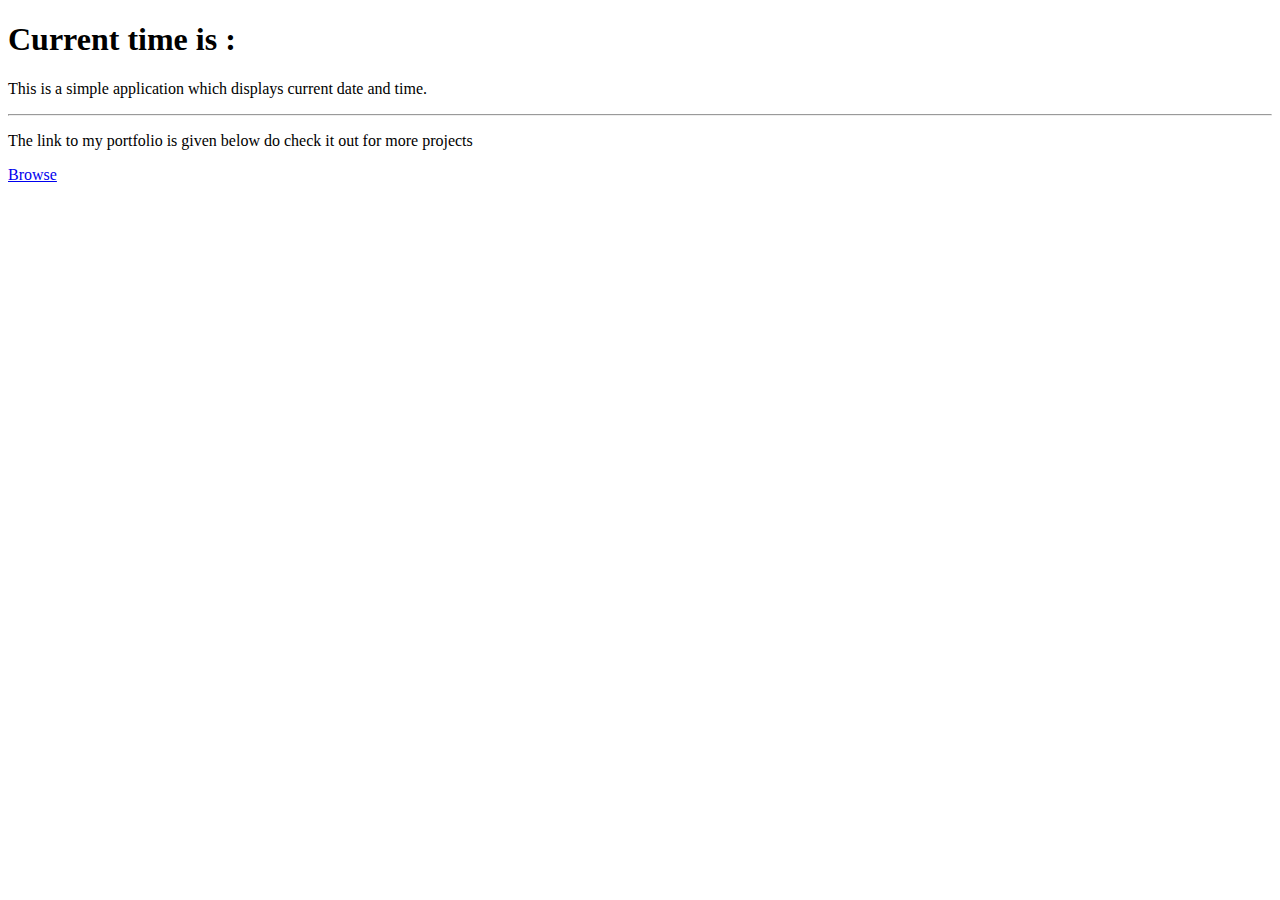
<file: js_clock/index.html>
<!DOCTYPE html>
<html lang="en">
<head>
    <meta charset="UTF-8">
    <meta http-equiv="X-UA-Compatible" content="IE=edge">
    <meta name="viewport" content="width=device-width, initial-scale=1.0">
    <title>Clock</title>
    <link rel="shortcut icon" href="square-clock.png" type="image/x-icon">
    <link rel="stylesheet" href="https://cdn.jsdelivr.net/npm/bootstrap@4.1.3/dist/css/bootstrap.min.css" integrity="sha384-MCw98/SFnGE8fJT3GXwEOngsV7Zt27NXFoaoApmYm81iuXoPkFOJwJ8ERdknLPMO" crossorigin="anonymous">
    <script src="https://code.jquery.com/jquery-3.3.1.slim.min.js" integrity="sha384-q8i/X+965DzO0rT7abK41JStQIAqVgRVzpbzo5smXKp4YfRvH+8abtTE1Pi6jizo" crossorigin="anonymous"></script>
    <script src="https://cdn.jsdelivr.net/npm/popper.js@1.14.3/dist/umd/popper.min.js" integrity="sha384-ZMP7rVo3mIykV+2+9J3UJ46jBk0WLaUAdn689aCwoqbBJiSnjAK/l8WvCWPIPm49" crossorigin="anonymous"></script>
    <script src="https://cdn.jsdelivr.net/npm/bootstrap@4.1.3/dist/js/bootstrap.min.js" integrity="sha384-ChfqqxuZUCnJSK3+MXmPNIyE6ZbWh2IMqE241rYiqJxyMiZ6OW/JmZQ5stwEULTy" crossorigin="anonymous"></script>
    <script>
        let a;
        let date;
        let time;
        setInterval(()=>{
            a=new Date();
            date=a.toLocaleDateString();
            time=a.getHours()+":"+a.getMinutes()+":"+a.getSeconds()
            document.getElementById('time').innerHTML=time +" on "+ date;
        },1000);
    </script>
</head>
<body>
   
      <div class="container my-5">
        <div class="jumbotron">
            <h1 class="display-4">Current time is : <span id="time"></span></h1>
            <p class="lead">This is a simple application which displays current date and time.</p>
            <hr class="my-4">
            <p>The link to my portfolio is given below do check it out for more projects</p>
            <a class="btn btn-primary btn-lg" href="#" role="button">Browse</a>
          </div>
      </div>
</body>
</html>
</file>
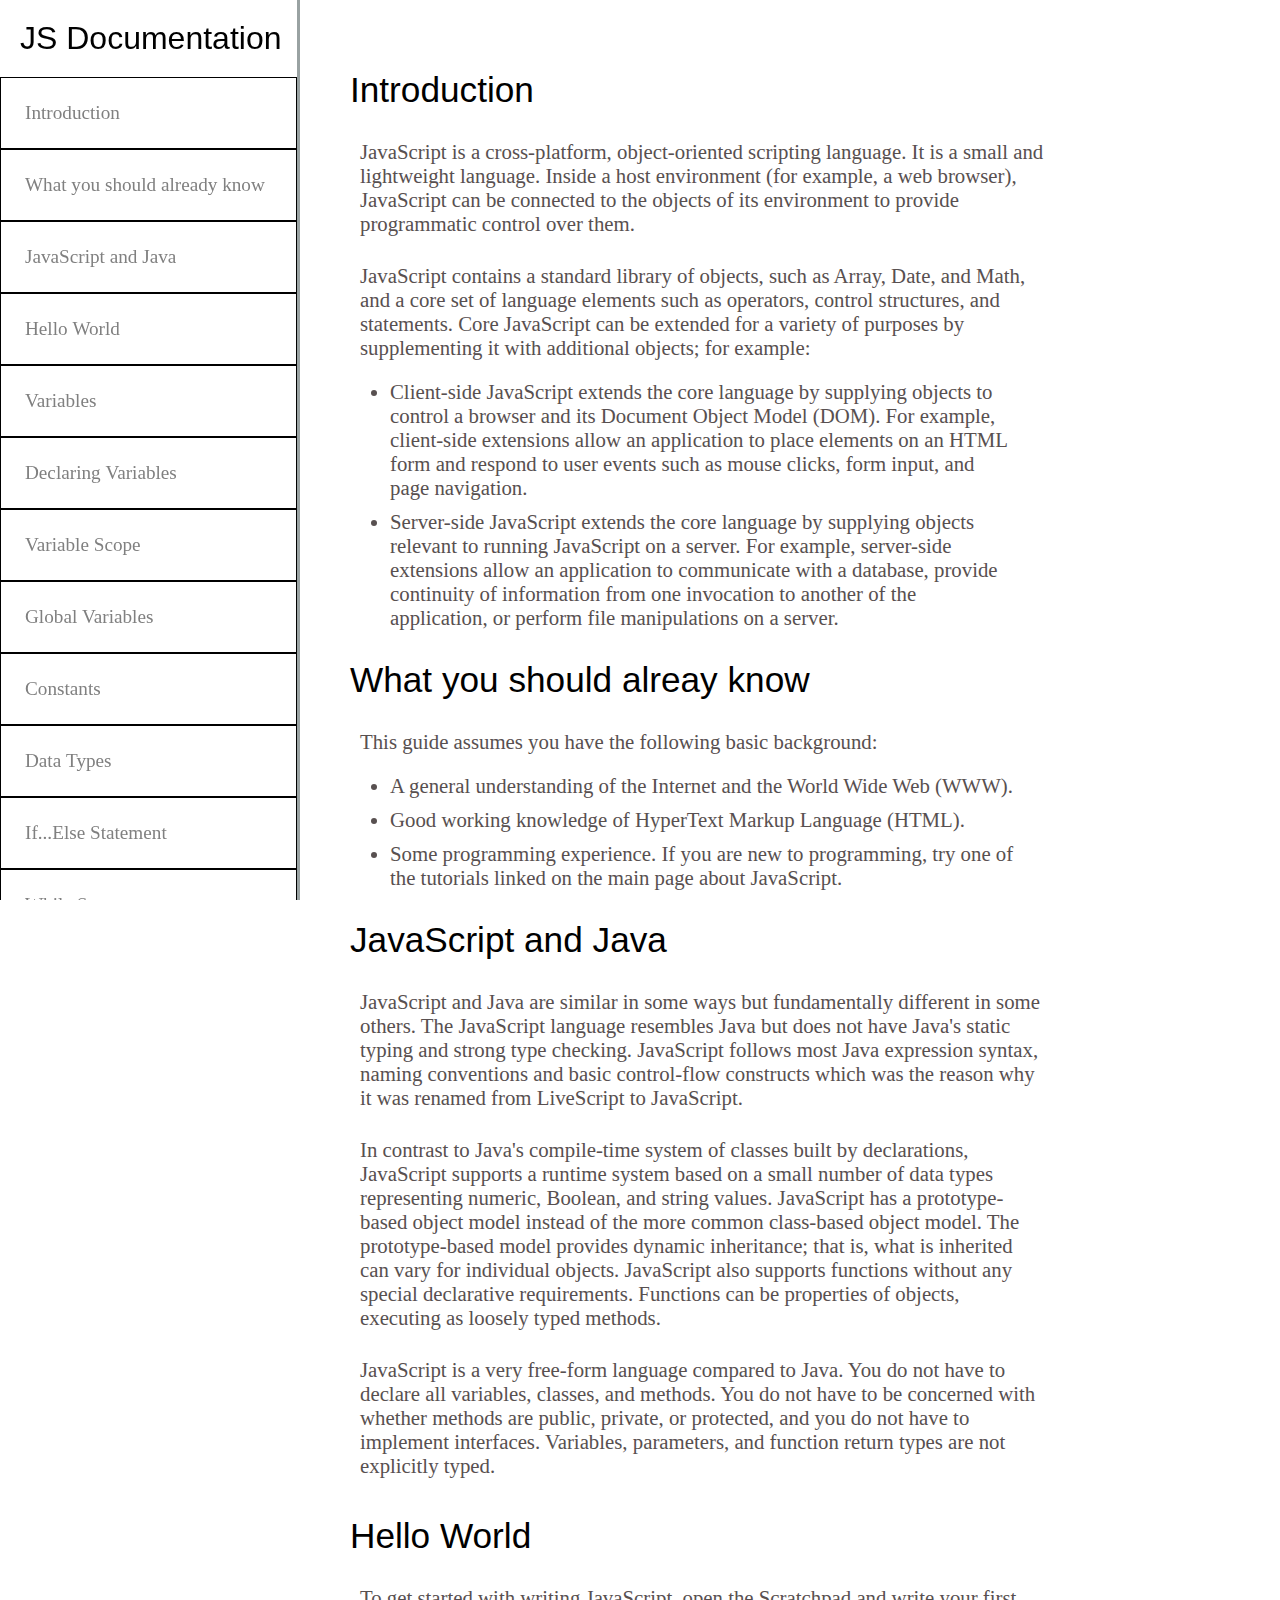
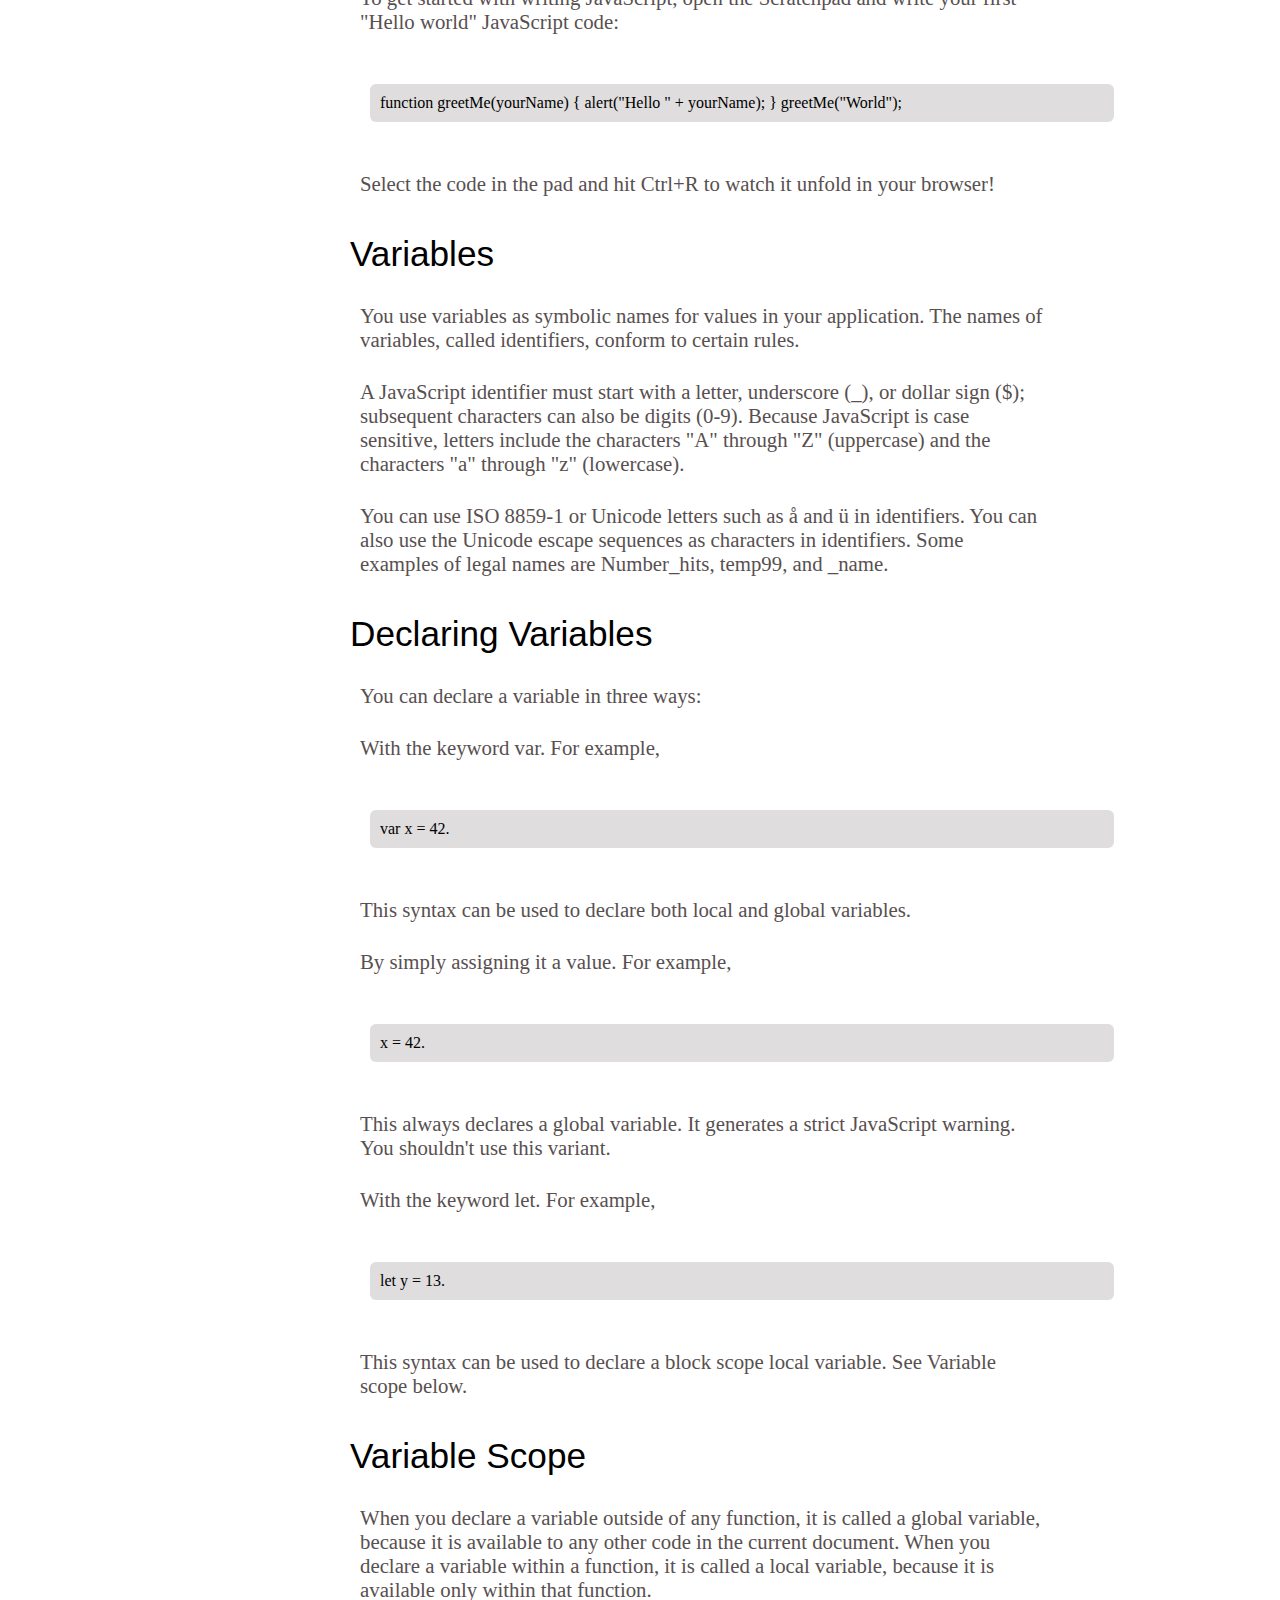
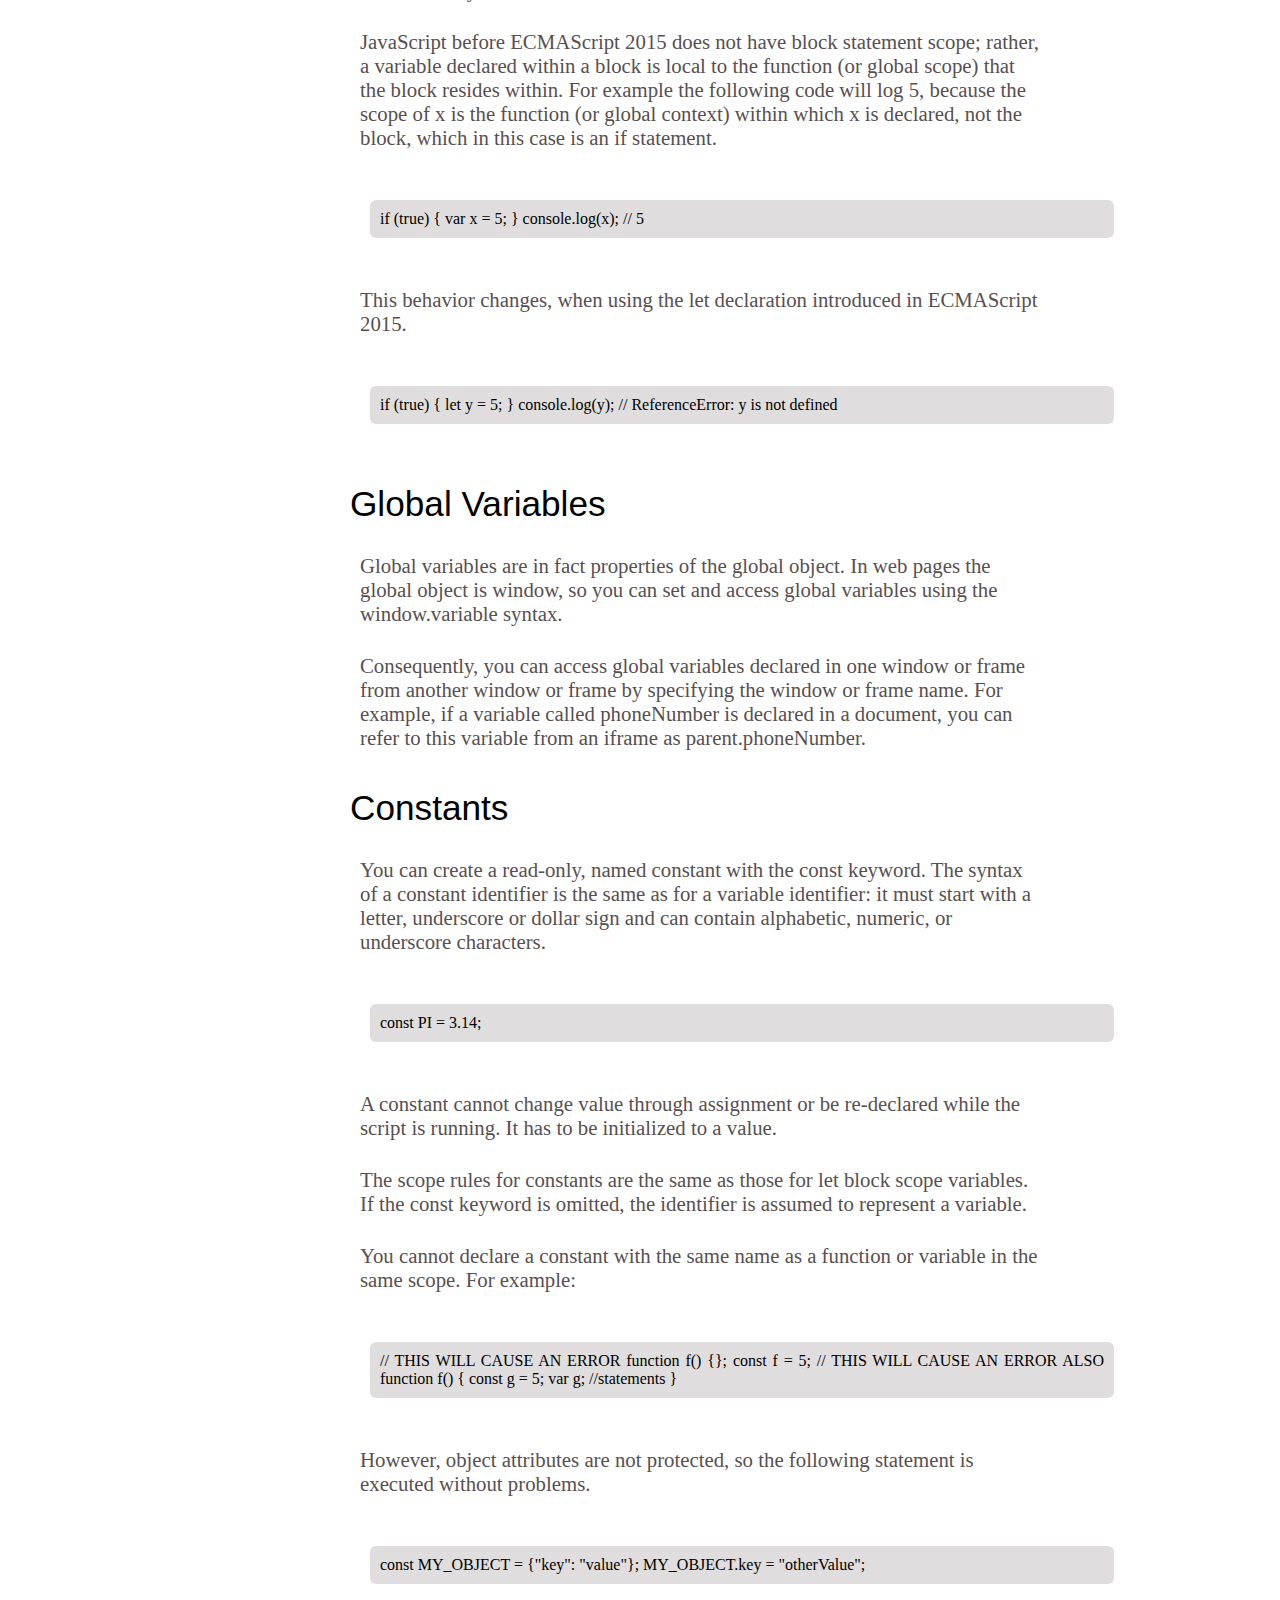
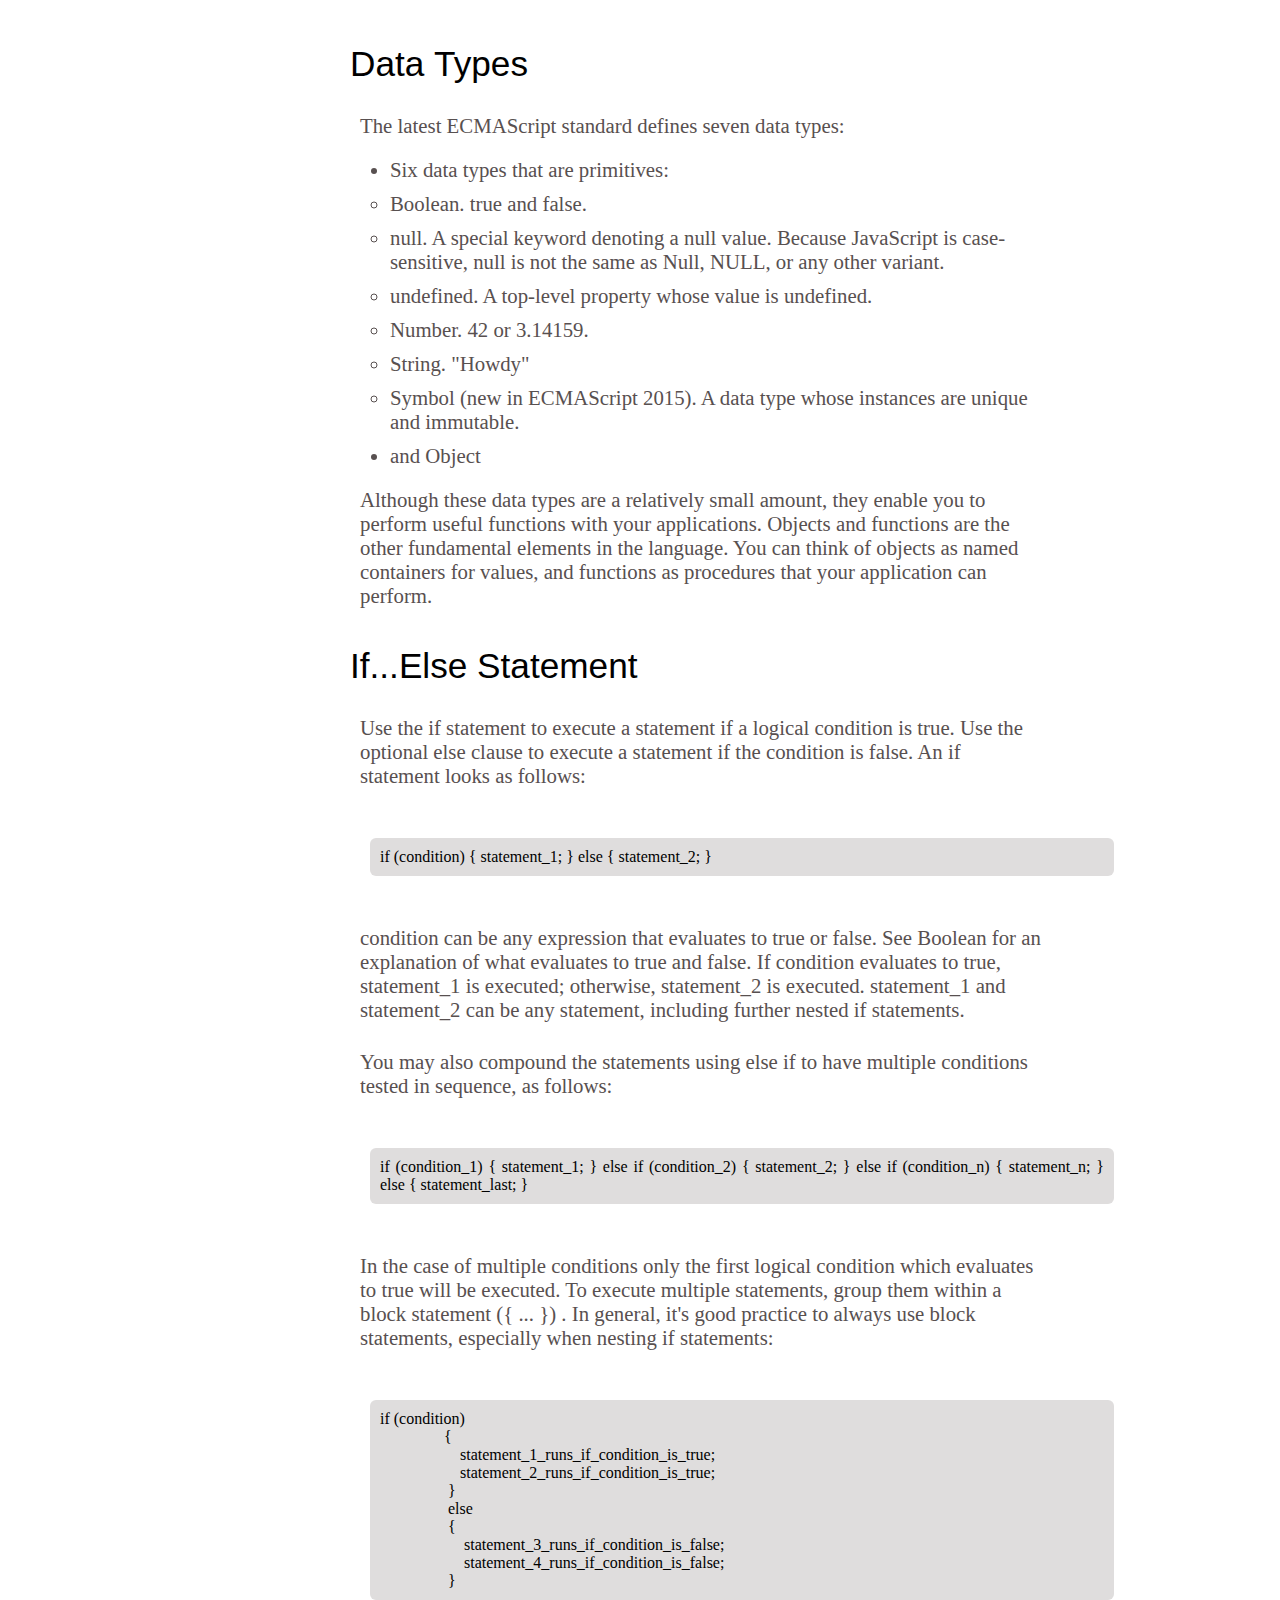
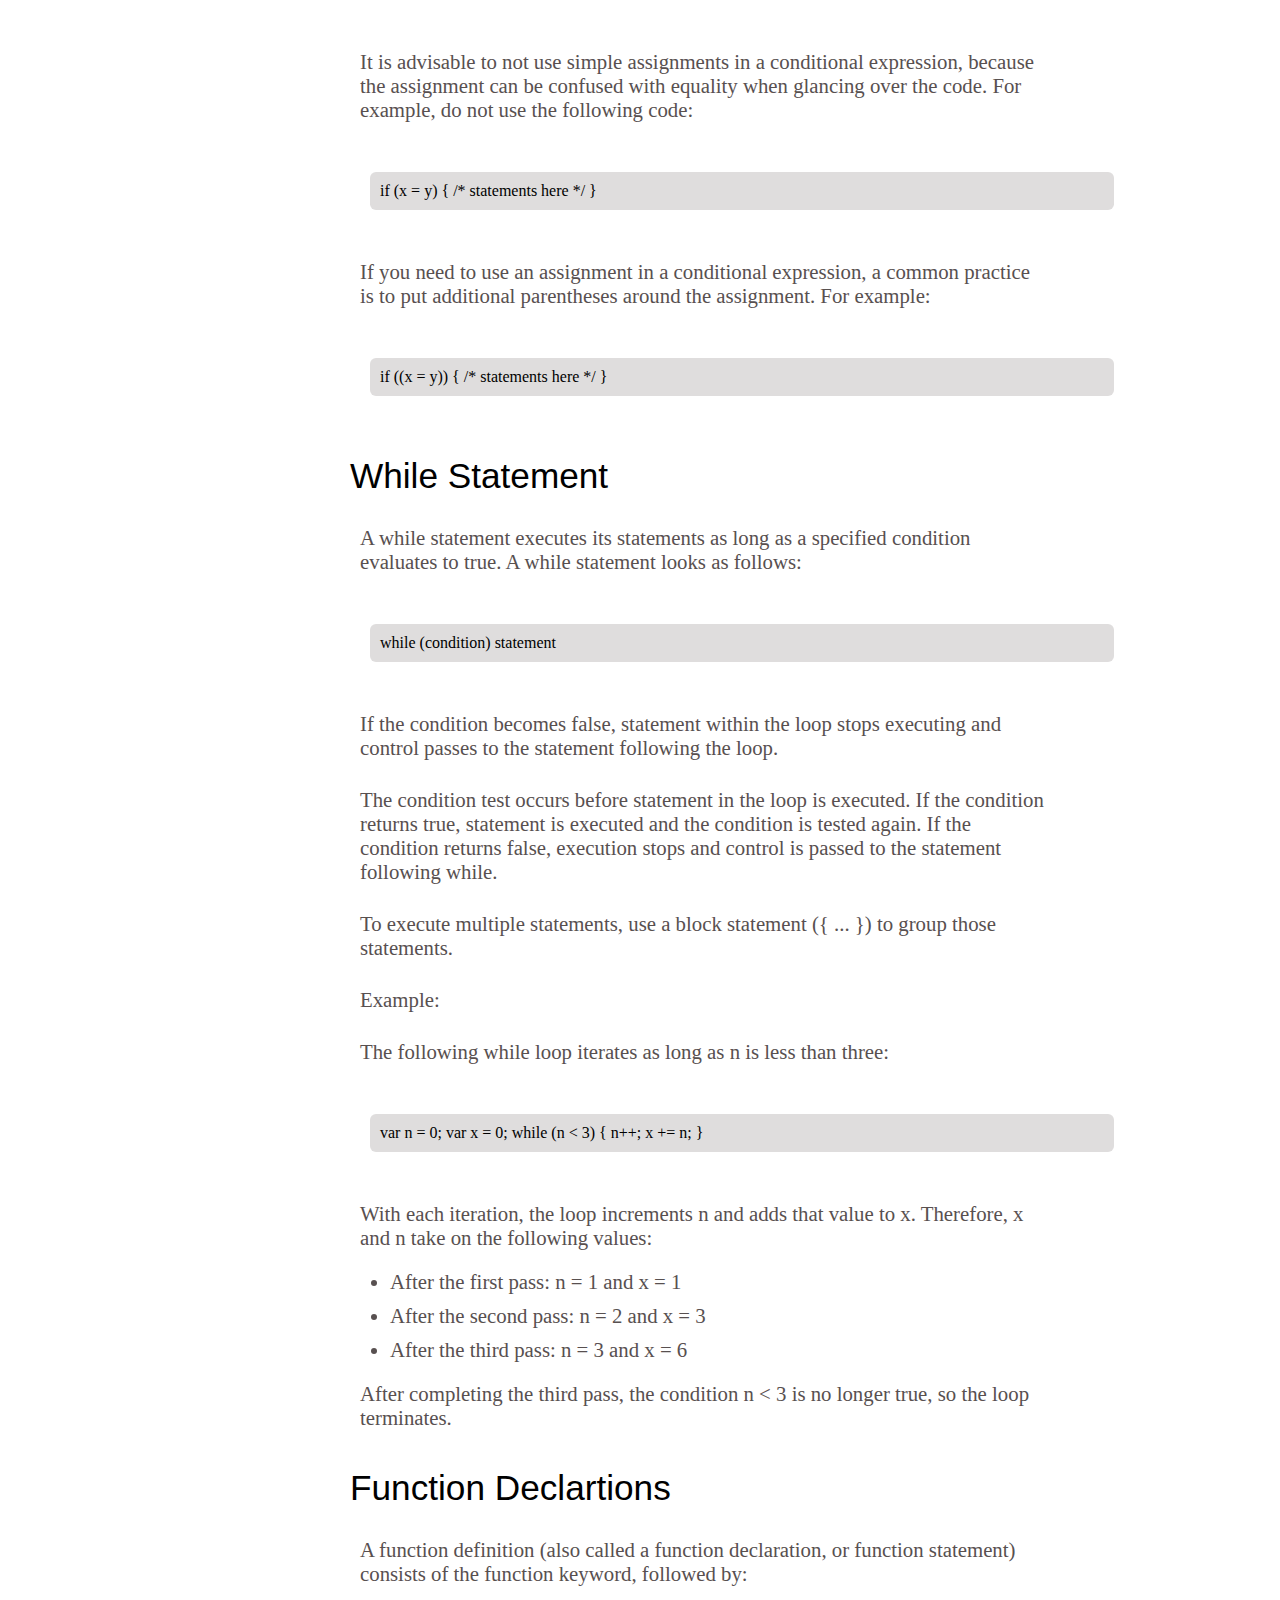
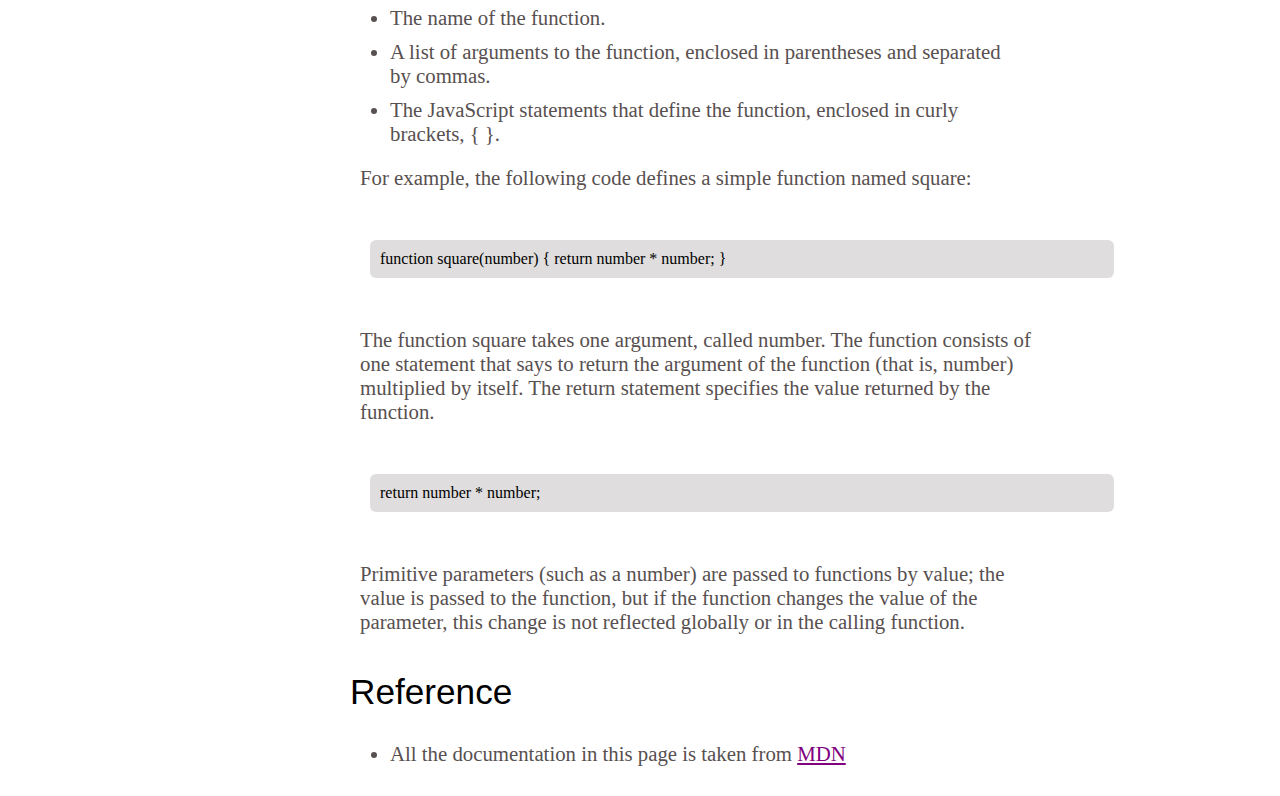
<file: js_documentation/index.html>
<!DOCTYPE html>
<html lang="en">
<head>
    <meta charset="UTF-8">
    <meta http-equiv="X-UA-Compatible" content="IE=edge">
    <meta name="viewport" content="width=device-width, initial-scale=1.0">
    <title>JS Documentation</title>
    <link rel="stylesheet" href="styles.css">
    <link rel="shortcut icon" href="images/favicon.png" type="image/x-icon">
</head>
<body>
    <main id="main-doc">
        <nav id="navbar" class="menu-container">
            <div class="nav-links">
                <header>JS&nbsp;Documentation</header>
                <a href="#Introduction" class="nav-link">Introduction</a>
                <a href="#What_you_should_already_know"class="nav-link">What you should already know</a>
                <a href="#JavaScript_and_Java"class="nav-link">JavaScript and Java</a>
                 <a href="#Hello_World"class="nav-link">Hello&nbsp;World</a>
                <a href="#Variables"class="nav-link">Variables</a>              
                <a href="#Declaring_Variables"class="nav-link">Declaring&nbsp;Variables</a>
                <a href="#Variable_Scope"class="nav-link">Variable&nbsp;Scope</a>
                <a href="#Global_Variables"class="nav-link">Global&nbsp;Variables</a>
                <a href="#Constants"class="nav-link">Constants</a>
                <a href="#Data_Types"class="nav-link">Data&nbsp;Types</a>
                <a href="#If...Else_Statement"class="nav-link">If...Else Statement</a>
                <a href="#While_Statement"class="nav-link">While&nbsp;Statement</a>
                <a href="#Function_Declarations"class="nav-link">Function Declarations</a>
               <a href="#Reference"class="nav-link">Reference</a></div>
                
        </nav>
        <div class="main-container">
            <section class="main-section" id="Introduction"><header >Introduction</header>
            <p>
                JavaScript is a cross-platform, object-oriented scripting language. It is a small and lightweight language. Inside a host environment (for example, a web browser), JavaScript can be connected to the objects of its environment to provide programmatic control over them.
            </p>
            <p>
                JavaScript contains a standard library of objects, such as Array, Date, and Math, and a core set of language elements such as operators, control structures, and statements. Core JavaScript can be extended for a variety of purposes by supplementing it with additional objects; for example: 
            </p>
            <ul>
                <li>Client-side JavaScript extends the core language by supplying objects to control a browser and its Document Object Model (DOM). For example, client-side extensions allow an application to place elements on an HTML form and respond to user events such as mouse clicks, form input, and page navigation.</li>
                <li>Server-side JavaScript extends the core language by supplying objects relevant to running JavaScript on a server. For example, server-side extensions allow an application to communicate with a database, provide continuity of information from one invocation to another of the application, or perform file manipulations on a server.</li>
            </ul>
        </section>
        <section class="main-section" id="What_you_should_already_know"><header >What you should alreay know</header>
            <p>This guide assumes you have the following basic background:</p>
            <ul>
                <li>A general understanding of the Internet and the World Wide Web (WWW).</li>
                <li>Good working knowledge of HyperText Markup Language (HTML).</li>
                <li>Some programming experience. If you are new to programming, try one of the tutorials linked on the main page about JavaScript.</li>
            </ul>
        </section>
        <section class="main-section" id="JavaScript_and_Java"><header >JavaScript and Java</header> 
            <p>JavaScript and Java are similar in some ways but fundamentally different in some others. The JavaScript language resembles Java but does not have Java's static typing and strong type checking. JavaScript follows most Java expression syntax, naming conventions and basic control-flow constructs which was the reason why it was renamed from LiveScript to JavaScript.</p>
            <p>In contrast to Java's compile-time system of classes built by declarations, JavaScript supports a runtime system based on a small number of data types representing numeric, Boolean, and string values. JavaScript has a prototype-based object model instead of the more common class-based object model. The prototype-based model provides dynamic inheritance; that is, what is inherited can vary for individual objects. JavaScript also supports functions without any special declarative requirements. Functions can be properties of objects, executing as loosely typed methods.</p>
            <p>JavaScript is a very free-form language compared to Java. You do not have to declare all variables, classes, and methods. You do not have to be concerned with whether methods are public, private, or protected, and you do not have to implement interfaces. Variables, parameters, and function return types are not explicitly typed.</p>
        </section>
        <section class="main-section" id="Hello_World"><header >Hello&nbsp;World</header>
            <p>To get started with writing JavaScript, open the Scratchpad and write your first "Hello world" JavaScript code:</p>
            <code>function greetMe(yourName) { alert("Hello " + yourName); }
             greetMe("World");</code> 
            <p>Select the code in the pad and hit Ctrl+R to watch it unfold in your browser!</p>
        </section>
        <section class="main-section" id="Variables"><header >Variables</header>
            <p>You use variables as symbolic names for values in your application. The names of variables, called identifiers, conform to certain rules.</p>
            <p>A JavaScript identifier must start with a letter, underscore (_), or dollar sign ($); subsequent characters can also be digits (0-9). Because JavaScript is case sensitive, letters include the characters "A" through "Z" (uppercase) and the characters "a" through "z" (lowercase).</p>
            <p>You can use ISO 8859-1 or Unicode letters such as å and ü in identifiers. You can also use the Unicode escape sequences as characters in identifiers. Some examples of legal names are Number_hits, temp99, and _name.</p>
        </section>
        <section class="main-section" id="Declaring_Variables"><header >Declaring&nbsp;Variables</header>
            <p>You can declare a variable in three ways:</p>
            <p>With the keyword var. For example,</p>
            <code>var x = 42.</code>
            <p>This syntax can be used to declare both local and global variables.</p>
            <p>By simply assigning it a value. For example,</p>
            <code>x = 42.</code>
            <p>This always declares a global variable. It generates a strict JavaScript warning. You shouldn't use this variant.</p>
            <p>With the keyword let. For example,</p>
            <code>let y = 13.</code>
            <p>This syntax can be used to declare a block scope local variable. See Variable scope below.</p>
        </section>
        <section class="main-section" id="Variable_Scope"><header >Variable&nbsp;Scope</header>
            <p>When you declare a variable outside of any function, it is called a global variable, because it is available to any other code in the current document. When you declare a variable within a function, it is called a local variable, because it is available only within that function.</p>
            <p>JavaScript before ECMAScript 2015 does not have block statement scope; rather, a variable declared within a block is local to the function (or global scope) that the block resides within. For example the following code will log 5, because the scope of x is the function (or global context) within which x is declared, not the block, which in this case is an if statement.</p>
            <code>if (true) { var x = 5; } console.log(x); // 5</code>
            <p>This behavior changes, when using the let declaration introduced in ECMAScript 2015.</p>
            <code>if (true) { let y = 5; } console.log(y); // ReferenceError: y is not defined</code>
        </section>
        <section class="main-section" id="Global_Variables"><header >Global&nbsp;Variables</header>
            <p>Global variables are in fact properties of the global object. In web pages the global object is window, so you can set and access global variables using the window.variable syntax.</p>
            <p>Consequently, you can access global variables declared in one window or frame from another window or frame by specifying the window or frame name. For example, if a variable called phoneNumber is declared in a document, you can refer to this variable from an iframe as parent.phoneNumber.</p>
        </section>
        <section class="main-section" id="Constants"><header >Constants</header>
            <p>You can create a read-only, named constant with the const keyword. The syntax of a constant identifier is the same as for a variable identifier: it must start with a letter, underscore or dollar sign and can contain alphabetic, numeric, or underscore characters.</p>
            <code>const PI = 3.14;</code>
            <p>A constant cannot change value through assignment or be re-declared while the script is running. It has to be initialized to a value.</p>
            <p>The scope rules for constants are the same as those for let block scope variables. If the const keyword is omitted, the identifier is assumed to represent a variable.</p>
            <p>You cannot declare a constant with the same name as a function or variable in the same scope. For example:</p>
            <code>// THIS WILL CAUSE AN ERROR function f() {}; const f = 5; // THIS WILL
                CAUSE AN ERROR ALSO function f() { const g = 5; var g; //statements
                }</code>
            <p>However, object attributes are not protected, so the following statement is executed without problems.</p>
            <code>const MY_OBJECT = {"key": "value"}; MY_OBJECT.key = "otherValue";</code>
        </section>
        <section class="main-section" id="Data_Types"><header >Data&nbsp;Types</header>
            <p>The latest ECMAScript standard defines seven data types:</p>
            <ul>
                <li>Six data types that are primitives:</li>
                <ul>
                    <li>Boolean. true and false.</li>
                    <li>null. A special keyword denoting a null value. Because JavaScript is case-sensitive, null is not the same as Null, NULL, or any other variant.</li>
                    <li>undefined. A top-level property whose value is undefined.</li>
                    <li>Number. 42 or 3.14159.</li>
                    <li>String. "Howdy"</li>
                    <li>Symbol (new in ECMAScript 2015). A data type whose instances are unique and immutable.</li>
                </ul>
                
                <li>and Object</li>
            </ul>
            <p>Although these data types are a relatively small amount, they enable you to perform useful functions with your applications. Objects and functions are the other fundamental elements in the language. You can think of objects as named containers for values, and functions as procedures that your application can perform.</p>
        </section>
        <section class="main-section" id="If...Else_Statement"><header >If...Else Statement</header>
            <p>Use the if statement to execute a statement if a logical condition is true. Use the optional else clause to execute a statement if the condition is false. An if statement looks as follows:</p>
            <code>if (condition) { statement_1; } else { statement_2; }</code>
            <p>condition can be any expression that evaluates to true or false. See Boolean for an explanation of what evaluates to true and false. If condition evaluates to true, statement_1 is executed; otherwise, statement_2 is executed. statement_1 and statement_2 can be any statement, including further nested if statements.</p>
            <p>You may also compound the statements using else if to have multiple conditions tested in sequence, as follows:</p>
            <code>if (condition_1) { statement_1; } else if (condition_2) { statement_2; 
            } else if (condition_n) { statement_n; } else { statement_last; }
            </code>
            <p>In the case of multiple conditions only the first logical condition which evaluates to true will be executed. To execute multiple statements, group them within a block statement ({ ... }) . In general, it's good practice to always use block statements, especially when nesting if statements:</p>
            <pre>if (condition)
                { 
                    statement_1_runs_if_condition_is_true;
                    statement_2_runs_if_condition_is_true;
                 }
                 else
                 { 
                     statement_3_runs_if_condition_is_false;
                     statement_4_runs_if_condition_is_false;
                 }</pre>
            <p>It is advisable to not use simple assignments in a conditional expression, because the assignment can be confused with equality when glancing over the code. For example, do not use the following code:</p>
            <code>if (x = y) { /* statements here */ }</code>
            <p>If you need to use an assignment in a conditional expression, a common practice is to put additional parentheses around the assignment. For example:</p>
            <code>if ((x = y)) { /* statements here */ }</code>
        </section>
        <section class="main-section" id="While_Statement"><header >While&nbsp;Statement</header>
            <p>A while statement executes its statements as long as a specified condition evaluates to true. A while statement looks as follows:</p>
            <code>while (condition) statement</code>
            <p>If the condition becomes false, statement within the loop stops executing and control passes to the statement following the loop.</p>
            <p>The condition test occurs before statement in the loop is executed. If the condition returns true, statement is executed and the condition is tested again. If the condition returns false, execution stops and control is passed to the statement following while.</p>
            <p>To execute multiple statements, use a block statement ({ ... }) to group those statements.</p>
            <p>Example:</p>
            <p>The following while loop iterates as long as n is less than three:</p>
            <code>var n = 0; var x = 0; while (n < 3) { n++; x += n; }</code>
            <p>With each iteration, the loop increments n and adds that value to x. Therefore, x and n take on the following values:</p>
            <ul>
                <li>After the first pass: n = 1 and x = 1</li>
                <li>After the second pass: n = 2 and x = 3</li>
                <li>After the third pass: n = 3 and x = 6</li>
            </ul>
            <p>After completing the third pass, the condition n < 3 is no longer true, so the loop terminates.</p>
  
        </section>
        <section class="main-section" id="Function_Declarations"><header >Function&nbsp;Declartions</header>
            <p>A function definition (also called a function declaration, or function statement) consists of the function keyword, followed by:</p>
            <ul>
                <li>The name of the function.</li>
                <li>A list of arguments to the function, enclosed in parentheses and separated by commas.</li>
                <li>The JavaScript statements that define the function, enclosed in curly brackets, { }.</li>
            </ul>
            <p>For example, the following code defines a simple function named square:</p>
            <code>function square(number) { return number * number; }</code>
            <p>The function square takes one argument, called number. The function consists of one statement that says to return the argument of the function (that is, number) multiplied by itself. The return statement specifies the value returned by the function.</p>
            <code>return number * number;</code>
            <p>Primitive parameters (such as a number) are passed to functions by value; the value is passed to the function, but if the function changes the value of the parameter, this change is not reflected globally or in the calling function.</p>
        </section>
        <section class="main-section" id="Reference"><header >Reference</header>
            <ul>
                <li>All the documentation in this page is taken from <a href="https://developer.mozilla.org/en-US/docs/Web/JavaScript/Guide" target="_blank" class="reference">MDN</a></li>  
            </ul>
         </section> 
        </div>
        
    </main>
    
</body>
</html>
</file>
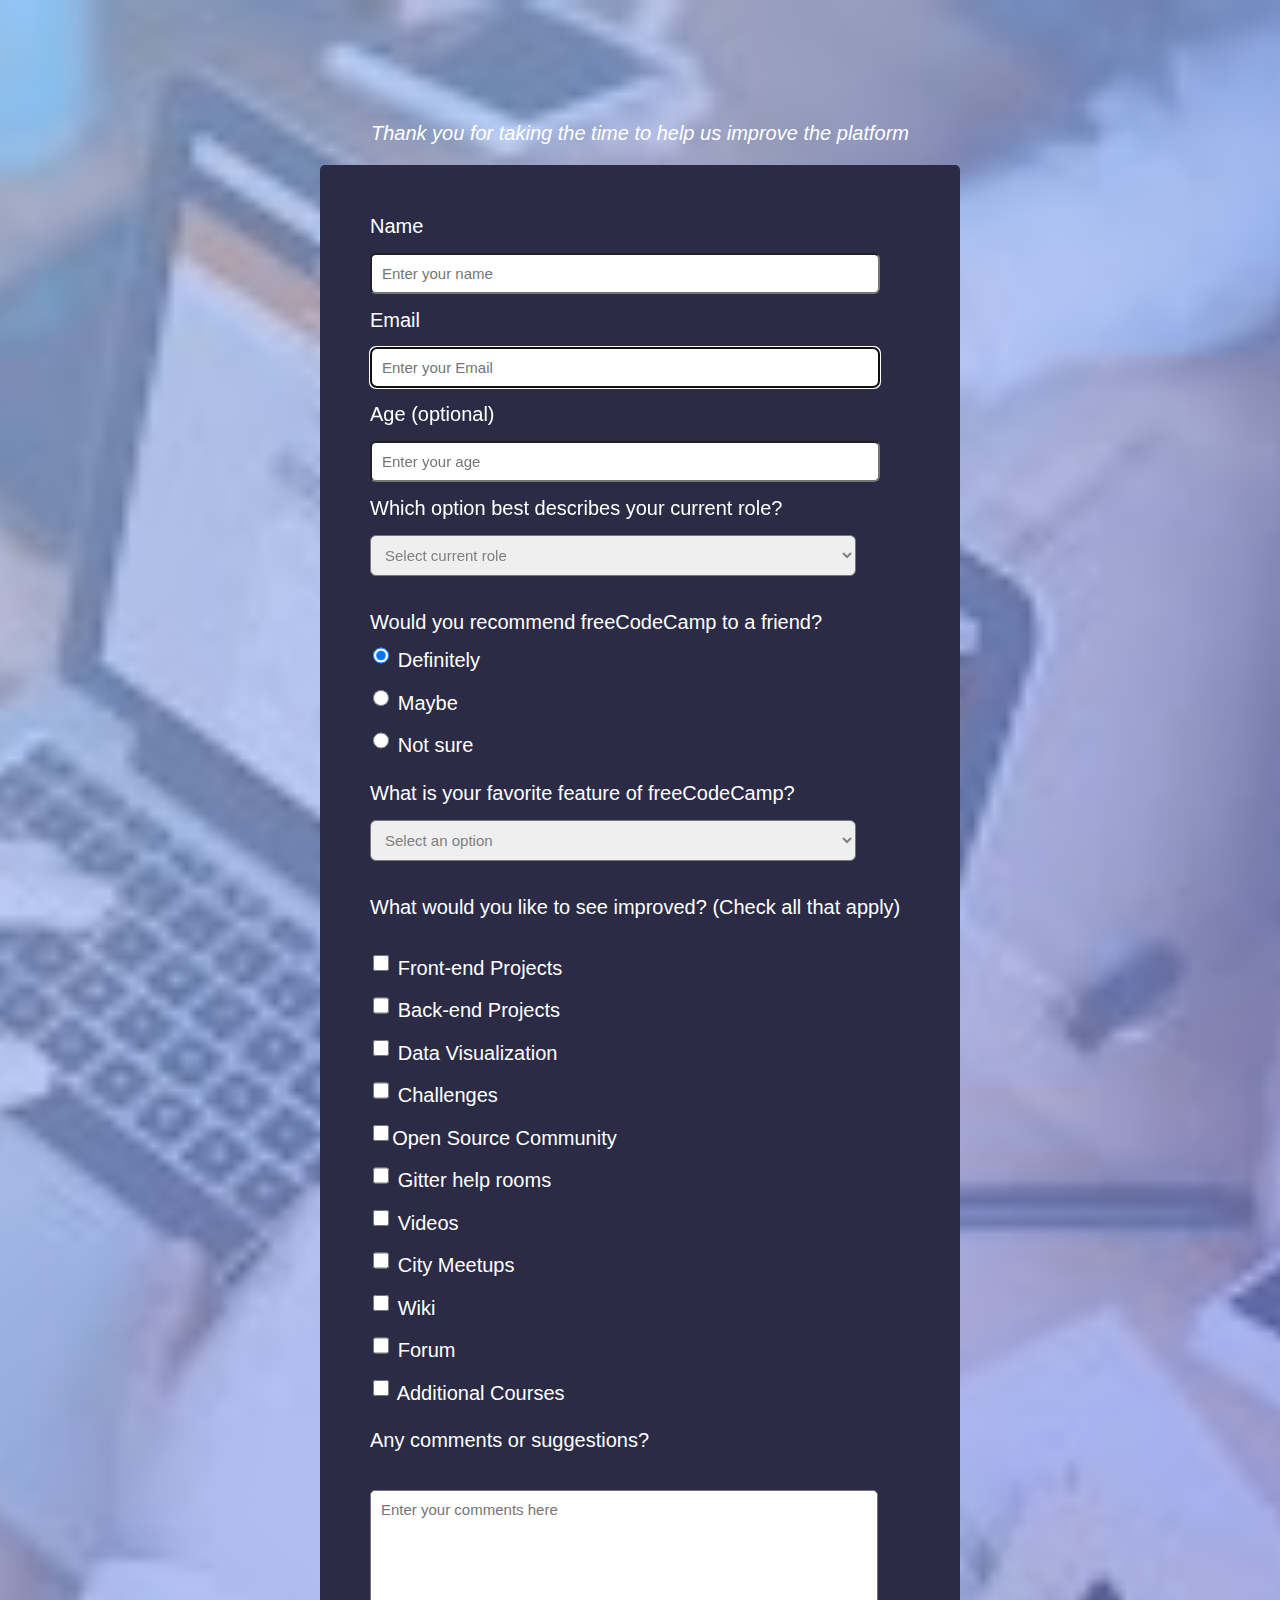
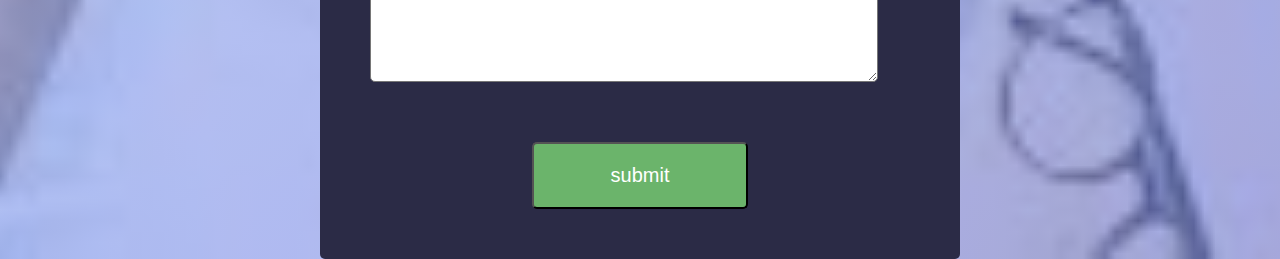
<file: surveyform/index.html>
<!DOCTYPE html>
<html lang="en">
<head>
    <meta charset="UTF-8">
    <meta http-equiv="X-UA-Compatible" content="IE=edge">
    <meta name="viewport" content="width=device-width, initial-scale=1.0">
    <title>Survey Form</title>
    <link rel="stylesheet" href="styles.css">
    <link rel="shortcut icon" href="images/survey-icon.png" type="image/x-icon">
</head>
<body onload='document.form1.email.focus()'>
    <h1 id="title">FreeCodeCamp Survey Form</h1>
    <p id="description">Thank you for taking the time to help us improve the platform</p>
    <form id="survey-form" name="form1" action="#"  method="get">
        <div id="error"></div>
        <label id="name-label">
        Name <br>
        <input type="text" placeholder="Enter your name" id="name" style="color:gray; font-size:15px;" required><br>  </label>     
        <label id="email-label"> Email</label>
           <br> 
            <input type="email" placeholder="Enter your Email" name="email" id="email" style="color:gray; font-size:15px;" required> <br>
        </label>
        <label id="number-label">
            Age (optional)<br> 
             <input type="number" id="number" min="10" max="99"style="color:gray; font-size:15px;" placeholder="Enter your age" ><br>
        </label>
     
     Which option best describes your current role?<br> 
     <select name = "dropdown" id="dropdown">
        <option value = "" disabled selected style="color:gray; font-size:15px;">Select current role </option>
        <option value = "Student">Student</option>
        <option value = "Full time job">Full time job</option>
        <option value = "Ful time learner">Ful time learner</option>
        <option value = "Prefer not to say ">Prefer not to say</option>
        <option value="Other">Other</option>
     </select><br>

    <p> Would you recommend freeCodeCamp to a friend?<br></p>
     <input type="radio" name="recommend"value="Definitely" checked> Definitely <br>
     <input type="radio" name="recommend" value="Maybe"> Maybe <br>
     <input type="radio"name="recommend" value="Not sure"> Not sure <br>
    
    <p> What is your favorite feature of freeCodeCamp?</p>
     <select name = "dropdown" id="dropdown">
        <option value = ""disabled selected style="color:gray; font-size:15px;">Select an option</option>
        <option value = "Challenges">Challenges</option>
        <option value = "Projects">Projects</option>
        <option value = "Community">Community</option>
        <option value = "Open Source">Open Source</option>
     </select><br>

    <p> What would you like to see improved? (Check all that apply)</p><br>
     <input type="checkbox" value="Front-end Projects"> Front-end Projects<br>
     <input type="checkbox" value="Back-end Projects"> Back-end Projects<br>
     <input type="checkbox" value="Data Visualization"> Data Visualization<br>
     <input type="checkbox" value="Challenges"> Challenges<br>
     <input type="checkbox" value="Open Source Community">Open Source Community<br>
     <input type="checkbox" value="Gitter help rooms"> Gitter help rooms<br>
     <input type="checkbox" value="Videos"> Videos<br>
     <input type="checkbox" value="City Meetups"> City Meetups<br>
     <input type="checkbox" value="Wiki"> Wiki<br>
     <input type="checkbox" value="Forum"> Forum<br>
     <input type="checkbox" value="Additional Courses"> Additional Courses<br>

     <p> Any comments or suggestions?</p><br>
     <textarea name="textarea" id="textarea" cols="30" rows="10"   style="color:gray; font-size:15px; border-radius: 5px;" placeholder="Enter your comments here"></textarea>
     <div><input type="submit"name="submit" id="submit" value="submit" onclick="ValidateEmail(document.form1.email)" style="font-size:20px;"></div>
    </form>
    <script src="script.js"></script>
</body>
</html>
</file>
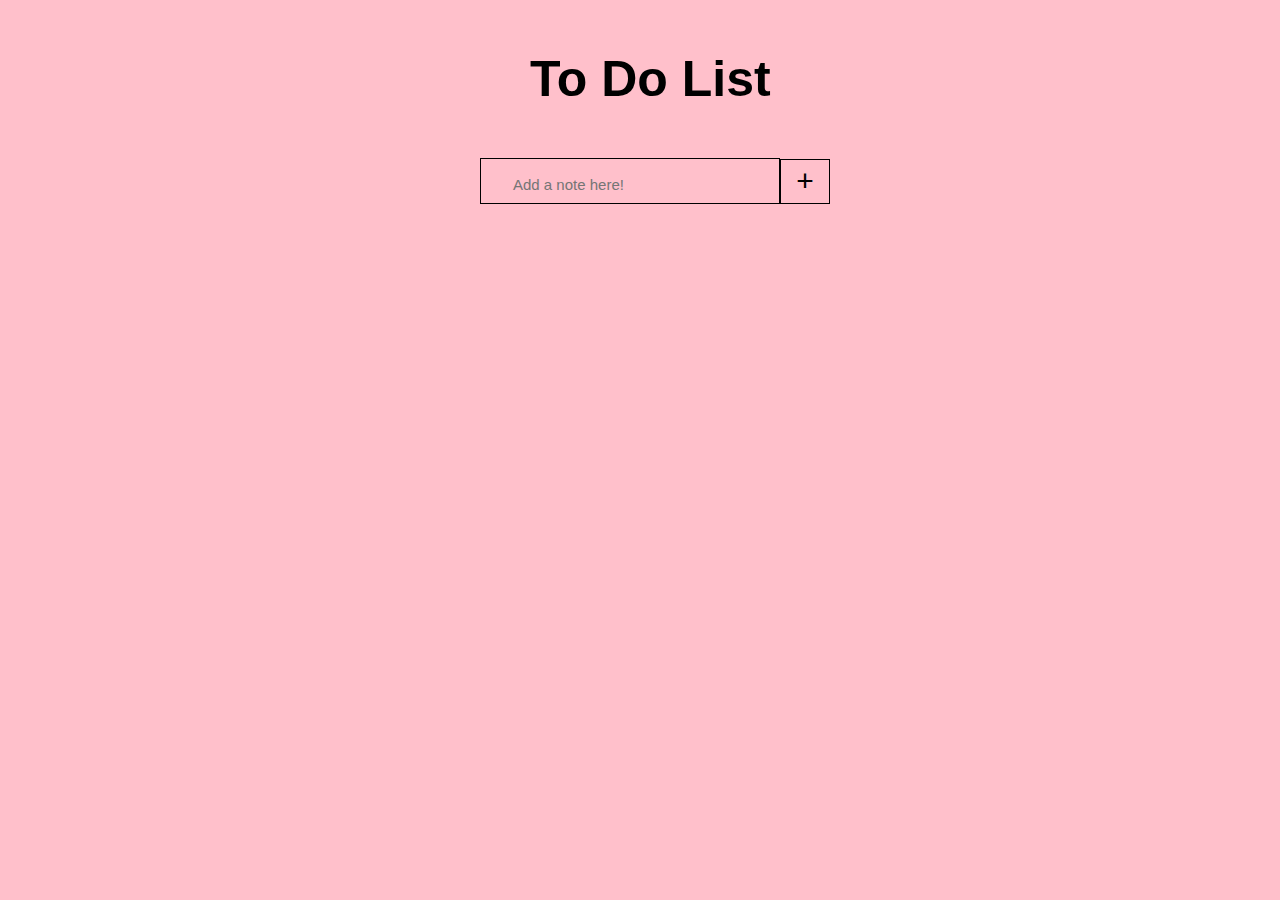
<file: to-do/index.html>
<!DOCTYPE html>
<html lang="en">
<head>
    <meta charset="UTF-8">
    <meta http-equiv="X-UA-Compatible" content="IE=edge">
    <meta name="viewport" content="width=device-width, initial-scale=1.0">
    <title>To-do</title>
    <link rel="stylesheet" href="styles.css">
    <link rel="shortcut icon" href="favicon.png" type="image/x-icon">
</head>
<body>
    <h1>To&nbsp;Do&nbsp;List</h1>
    <div class="container">
        <input type="text" id="inputField" placeholder="Add a note here!"><button id="addToDo">+</button>
        <div class="to-dos" id="toDoContainer"></div>
    </div>
    <script src="app.js"></script>
</body>
</html>
</file>
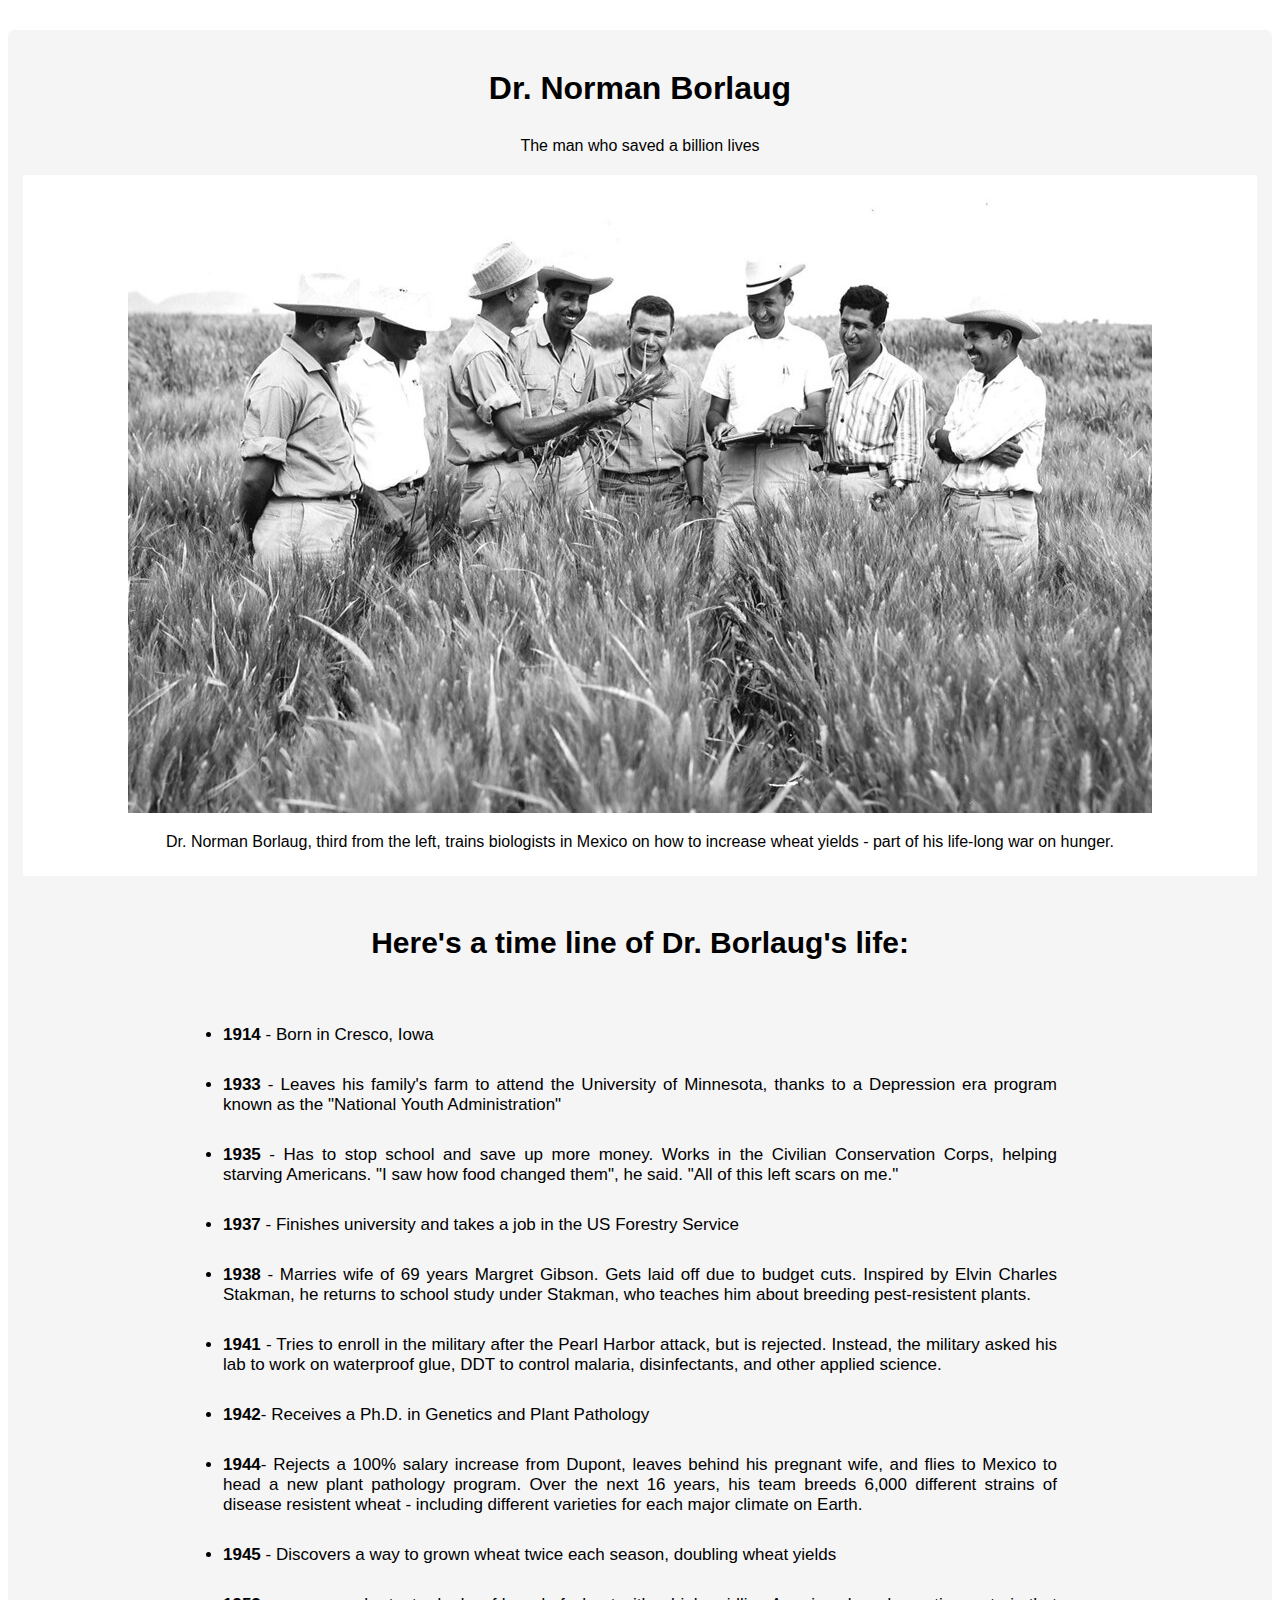
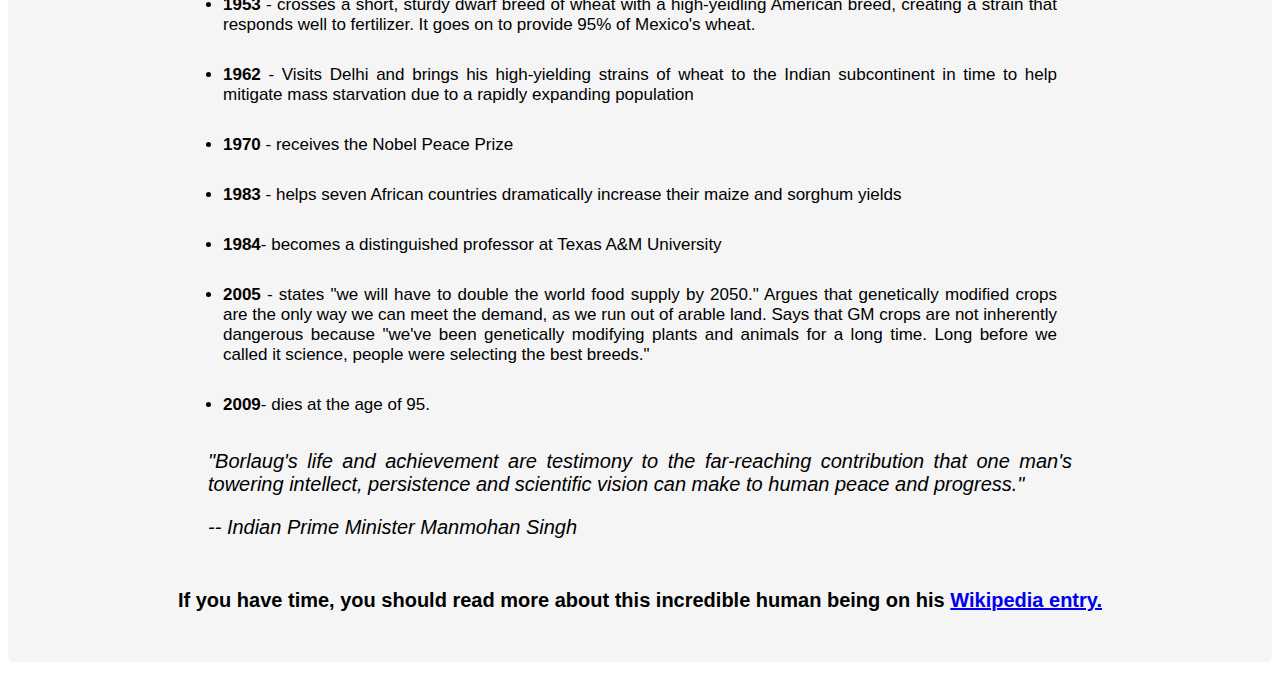
<file: tribute/index.html>
<!DOCTYPE html>
<html lang="en">
<head>
    <meta charset="UTF-8">
    <meta http-equiv="X-UA-Compatible" content="IE=edge">
    <meta name="viewport" content="width=device-width, initial-scale=1.0">
    <title> A Tribute </title>
    <link rel="stylesheet" href="styles.css">
    <link rel="shortcut icon" href="images/tribute_favicon.png" type="image/x-icon">

</head>
<body>
    <div id="main">
        <div >
          <h1 id="title">Dr.&nbsp;Norman Borlaug</h1>
          <div class="sub-heading">The man who saved a billion lives</div>
          <figure id="img-div">
              <img src="images/tribute-page-main-image.jpg" id="image">
              <figcaption id="img-caption">
                Dr. Norman Borlaug, third from the left, trains biologists in Mexico on how to increase wheat yields - part of his life-long war on hunger.
              </figcaption>
          </figure>  
        </div>
        <div id="tribute-info">
             <h3>Here's a time line of Dr. Borlaug's life:</h3>
             <ul>
                 <li><b> 1914</b> - Born in Cresco, Iowa</li>
                 <li><b> 1933</b> - Leaves his family's farm to attend the University of Minnesota, thanks to a Depression era program known as the "National Youth Administration"</li>
                 <li><b> 1935</b> - Has to stop school and save up more money. Works in the Civilian Conservation Corps, helping starving Americans. "I saw how food changed them", he said. "All of this left scars on me."</li>
                 <li><b> 1937</b> - Finishes university and takes a job in the US Forestry Service</li>
                 <li><b> 1938</b> - Marries wife of 69 years Margret Gibson. Gets laid off due to budget cuts. Inspired by Elvin Charles Stakman, he returns to school study under Stakman, who teaches him about breeding pest-resistent plants.</li>
                 <li><b> 1941</b> - Tries to enroll in the military after the Pearl Harbor attack, but is rejected. Instead, the military asked his lab to work on waterproof glue, DDT to control malaria, disinfectants, and other applied science.</li>
                 <li><b> 1942</b>- Receives a Ph.D. in Genetics and Plant Pathology</li>
                 <li><b> 1944</b>- Rejects a 100% salary increase from Dupont, leaves behind his pregnant wife, and flies to Mexico to head a new plant pathology program. Over the next 16 years, his team breeds 6,000 different strains of disease resistent wheat - including different varieties for each major climate on Earth.</li>
                 <li><b> 1945</b> - Discovers a way to grown wheat twice each season, doubling wheat yields</li>
                 <li><b> 1953</b> - crosses a short, sturdy dwarf breed of wheat with a high-yeidling American breed, creating a strain that responds well to fertilizer. It goes on to provide 95% of Mexico's wheat.</li>
                 <li><b> 1962</b> - Visits Delhi and brings his high-yielding strains of wheat to the Indian subcontinent in time to help mitigate mass starvation due to a rapidly expanding population</li>
                 <li><b> 1970</b> - receives the Nobel Peace Prize</li>
                 <li><b> 1983</b> - helps seven African countries dramatically increase their maize and sorghum yields</li>
                 <li><b> 1984</b>- becomes a distinguished professor at Texas A&M University</li>
                 <li><b> 2005</b> - states "we will have to double the world food supply by 2050." Argues that genetically modified crops are the only way we can meet the demand, as we run out of arable land. Says that GM crops are not inherently dangerous because "we've been genetically modifying plants and animals for a long time. Long before we called it science, people were selecting the best breeds."</li>
                 <li><b> 2009</b>- dies at the age of 95.</li>
               
             </ul>
             <p>"Borlaug's life and achievement are testimony to the far-reaching contribution that one man's towering intellect, persistence and scientific vision can make to human peace and progress."</p>

               <p> -- Indian Prime Minister Manmohan Singh</p>
            <h3 class="reference">If you have time, you should read more about this incredible human being on his
            <a href="https://en.wikipedia.org/wiki/Norman_Borlaug" target="_blank" id="tribute-link" >Wikipedia&nbsp;entry.</a></h3>
        </div>
    </div>
    

</body>
</html>
</file>
<file: js_documentation/styles.css>
*{
    padding: 0;
    margin: 0;
    font-family: monserrat;
    text-decoration: none;
    box-sizing: border-box;
}

#main-doc {
    position: absolute;
    margin-left: 310px;
    padding: 20px;
    margin-bottom: 110px;
}
.menu-container{
    position: fixed;
    overflow: scroll;
    min-width: 290px;
    top: 0px;
    left: 0px;
    width: 300px;
    height: 100%;
    border-right: solid;
    border-color: rgba(0, 22, 22, 0.4);
}

.main-container{
    float: left;;
    width: 80%; 
    margin: 30px auto 0;
}
header{
    
    font-weight: 200;
    padding:20px;
    font-family: 'poppins',sans-serif;
    font-size: 2.2rem;
}
.nav-links header{
    font-size: 2rem;
}
p{
    color: rgb(88, 80, 80);
    padding: 10px 30px;
    margin-bottom: 8px;
    font-size: 1.3rem;
}
code,pre{
    display: block;
    text-align: justify;
    width:100%;
    background-color: rgb(223, 221, 221);
    margin: 40px;
    padding: 10px;
    border-radius: 6px;
    

}
ul li{
    color: rgb(88, 80, 80);
    margin: 10px 60px;
    font-size: 1.3rem;
}
ul ul li{
    margin-right:20px;
}
.nav-link{
    border: 1px solid black;
    text-decoration: none;
    padding:1.5rem;
    font-size: 1.2rem;
    color: grey;

}
.nav-links{
    display: flex;
    flex-direction: column;
}
.reference{
    text-decoration: underline;
    color:purple ;
}
@media screen and (max-width:575.98px){
    .menu-container{
        position: static;
        justify-content: center;
        overflow: scroll;
        min-width: 290px;
        width: 100%;
        height: 30vh;
        margin: 0;
    }
    .nav-link, header{
    text-align: center;
    }
    #main-doc {
        margin: 0;
        padding: 0;
       
    }
    .main-container{
        margin-top: 30vh;
        width: 80%; 
        margin: 0;
        padding: 0;
    }
    p{
        width: 100%;
        line-height: 25px; 
    }
    code,pre{
        margin: 0px;
        width: 100%;
    }
    section{
        display: block;
       

    }
    ul li,  ul ul li{
        margin:0 px;
       
        
    }
   
}
@media (min-width: 576px) and (max-width: 767.98px) {
    .menu-container{
        position: static;
        justify-content: center;
        overflow: scroll;
        min-width: 290px;
        width: 100%;
        height: 30vh;
        margin: 0;
    }
    .nav-link, header{
    text-align: center;
    }
    #main-doc {
        margin: 0;
        padding: 0;
       
    }
    .main-container{
        margin-top: 30vh;
        width: 80%; 
        margin: 0;
        padding: 0;
    }
    p{
        width: 100%;
        line-height: 25px; 
    }
    code,pre{
        margin: 0px;
        width: 100%;
    }
    section{
        display: block;
       

    }
    ul li,  ul ul li{
        margin:0 px;
       
        
    }
}
</file>
<file: surveyform/styles.css>
*{
    padding: 0;
    margin: 0;
    font-family: Arial, Helvetica, sans-serif;
}
body{
    background:linear-gradient(135deg,hsla(218, 87%, 82%,0.65),hsla(234, 64%, 67%,0.65)) ,   
             url(images/bg.jfif) no-repeat center center/ cover;
    background-repeat: no-repeat;
    background-size: cover;
    background-position: center;
    width: 100%;
    box-sizing: border-box;
}   
h1{
     margin:auto;
    text-align: center;
    color:transparent;
    animation: animate 5s linear infinite;
    padding: 50px 15px 15px 15px;
    z-index: -1;
    font-weight: 100;
    
}
@keyframes animate{
   
    0%,18%,20%,50.1%,60%,65.1%,80%,90.1%,92%{
		color: #edf1f3;
		text-shadow: none;
	}
	18.1%,20.1%,30%,50%,60.1%,65%,80.1%,90%,92.1%,100%{
		color: #fff;
		text-shadow: 0 0 10px #03bcf4,
		            0 0 20px #03bcf4,
		            0 0 40px #03bcf4,
		            0 0 80px #03bcf4,
		            0 0 160px #03bcf4;
  }
}
#description{
    text-align: center;
    color: white;
    font-style: italic;
    padding-bottom: 20px;
    font-size: 20px;
    font-weight: 1;

}
#dropdown{
    color: gray;
    font-size: 15px;
}
#survey-form{
    text-align: justify center;
    background-color: rgb(43, 43, 70);
    border-radius: 5px;
    color: white;
    padding:50px;
    margin-left: 25%;
    margin-right:25% ;
    font-size: 20px;
    font-family:Verdana, Geneva, Tahoma, sans-serif;
    
    
}
#name,#number,#email,#dropdown,#textarea{
    width: 90%;
    border-radius: 6px;
    padding:10px;
    margin:15px 0;
    
}
#name-label,#age-label,#email-label{
    padding: 20px 0;
}
div{
    text-align: center;
}
#submit{
    width:40%;
    background-color: rgb(107, 180, 107);
    color: white;
    padding: 20px;
    margin:40px 0 0 0;
    border-radius: 5px;
}
input[type="radio"],input[type="checkbox"]{
    margin:10px 3px;
    border: 0px;
    width: 3%;
    height: 1.5em;
    font-size: 15px;
    
}
p{
    margin-top: 20px;
}
@media screen  and (max-width:575.98px){
    #survey-form{
        margin: 10px;
        padding: 40px;
    }
}
@media (min-width: 576px) and (max-width: 767.98px){
    #survey-form{
        margin: 10px;
        padding: 50px;
    }
}
@media (min-width: 768px) and (max-width: 991.98px){
    #survey-form{
        margin: 27px;
    }
    ::placeholder{
        font-size: 20px;
    }
    #description,#title{
        font-size: 2rem;
    }
}
@media (min-width: 992px) and (max-width: 1199.98px) { 
    #survey-form{
        margin: 10%;
    }
 }
</file>
<file: to-do/styles.css>
*{
    margin: 0 auto;
    width: 50%;
    box-sizing: border-box;
    font-family: Arial, Helvetica, sans-serif;
    background:pink;
}
h1{
    color: black;
    margin:50px;
    font-size:50px;
}
::placeholder{
    font-size: 15px;
    padding-left: 30px;
}
.container{
    margin-top: 10px;
    width:360px;
   
}
#inputField{
    width: 300px;
    height: 46px;
    border-width: 0;
    border: 1px solid black;
    outline: none;
    font-size: 25px;
    vertical-align: middle;
}
#addToDo{
    width: 50px;
    height: 45px;
    border: 1px solid black;
    vertical-align: middle;
    font-size: 30px;
}
.to-dos{
    margin-top: 25px;
}
.paragraph-styling{
margin: 0;
cursor: pointer;
font-size: 20px;
}
</file>
<file: tribute/styles.css>
*{
    padding: 0;
    margin: 0;
    font-family: Arial, Helvetica, sans-serif;
    box-sizing: border-box;
}
#main{
    margin: 30px 8px;
    background-color:whitesmoke;
    border-radius: 6px;
}
h1{
    padding:40px 0 30px 0 ;
    text-align: center;
}
.sub-heading{
    padding:0px 0px 20px 0px ;
    text-align: center;
}
#image{
    display: block;
    margin-left: auto;
    margin-right: auto;
    max-width:100%;
}
#img-div{
    background-color: #fff;
    padding: 15px;
    margin-left: 15px;
    margin-right: 15px;
}
#img-caption{
    text-align: center;
    padding: 20px 0 10px 0;
}
#tribute-info{
    text-align: justify;
    justify-content: space-between;
    
}
#tribute-info h3{
    padding-top: 50px;
    text-align: center;
}
ul {
 margin: 0px 200px;
 display: flex;
 align-items: flex-start;
 flex-direction: column;
}
ul li{
    margin: 15px;
    list-style-type:disc;
    font-size: 17px;
}
p{
    text-align: justify;
    margin: 0px 200px;
    font-size: 20px;
    font-style: italic;
    padding-top: 20px;
}
h3{
    padding: 50px 20px;
    font-size: 30px;
}
.reference{
    padding: 50px 20px;
    font-size: 20px;
}
@media screen and (max-width:575.98px){
    ul{
        margin: 0px;
    }
    ul li{
        line-height: 30px;
        font-size: 19px;
    }
    p{
        margin:0px 3px;
        line-height: 30px;
    }
    #img-div{
        padding: 0;
        margin: 0;
    }
    #img-caption{
        line-height: 25px;
        font-size: 20px
    }
    .reference{
        padding: 0;
        
    }
    .sub-heading{
        font-size: 20px;
    }
}
@media (min-width: 576px) and (max-width: 767.98px) {
    ul{
        margin:0;
    }
    ul li{
        line-height: 30px;
        font-size: 19px;
        margin: 0;
    }
    #tribute-info{
        margin: 0;
    }
    p{
        margin:0px 3px;
        line-height: 30px;
    }
}
   
@media (min-width: 768px) and (max-width: 991.98px){
    h1{
        font-size: 40px;
    }
    .sub-heading{
        font-size: 25px;
    }
    #img-caption{
        line-height: 27px;
        font-size: 25px
    }
    ul{
        margin: 0 70px;
    }
    ul li{
        line-height: 30px;
        font-size: 25px;
    }
    p{
       margin: 0 10px;
       font-size: 25px;
       line-height: 35px;
    }
    .reference{
        font-size: 25px;
        line-height: 35px;
    }
}
</file>
